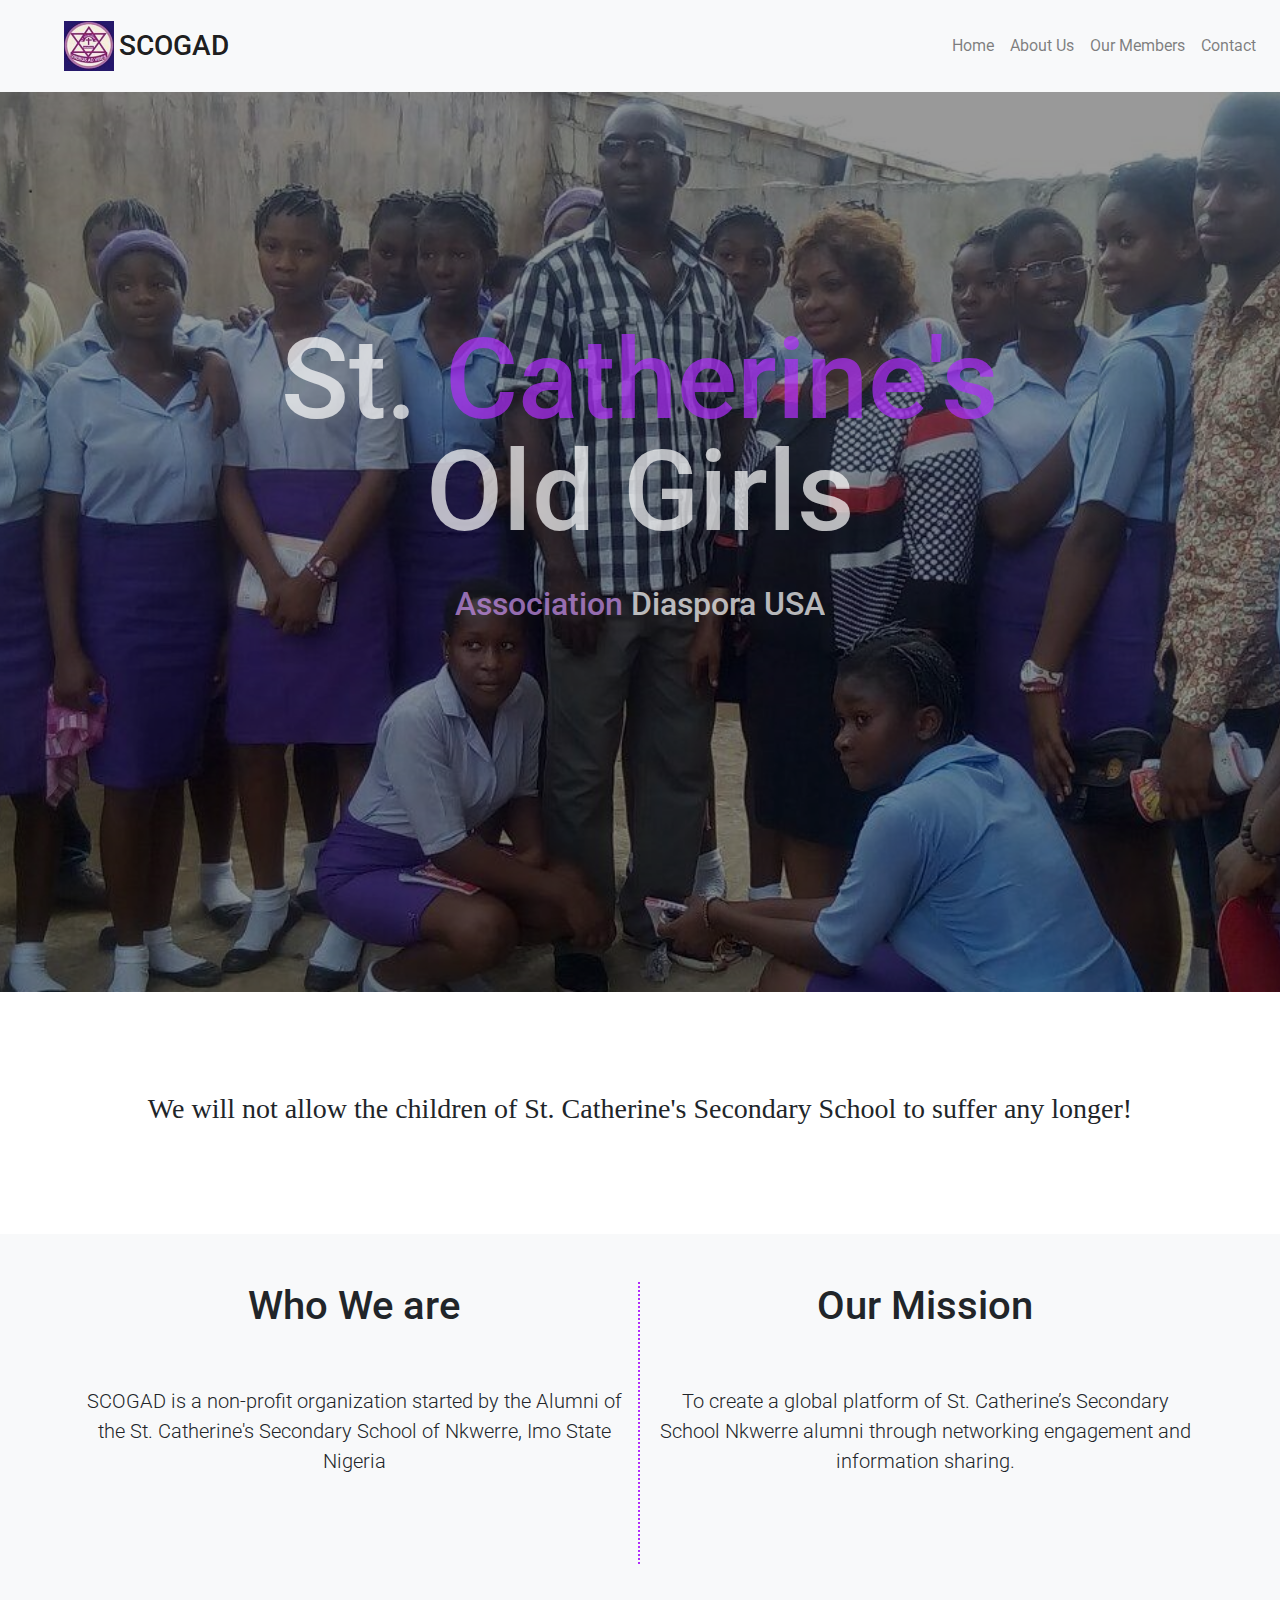
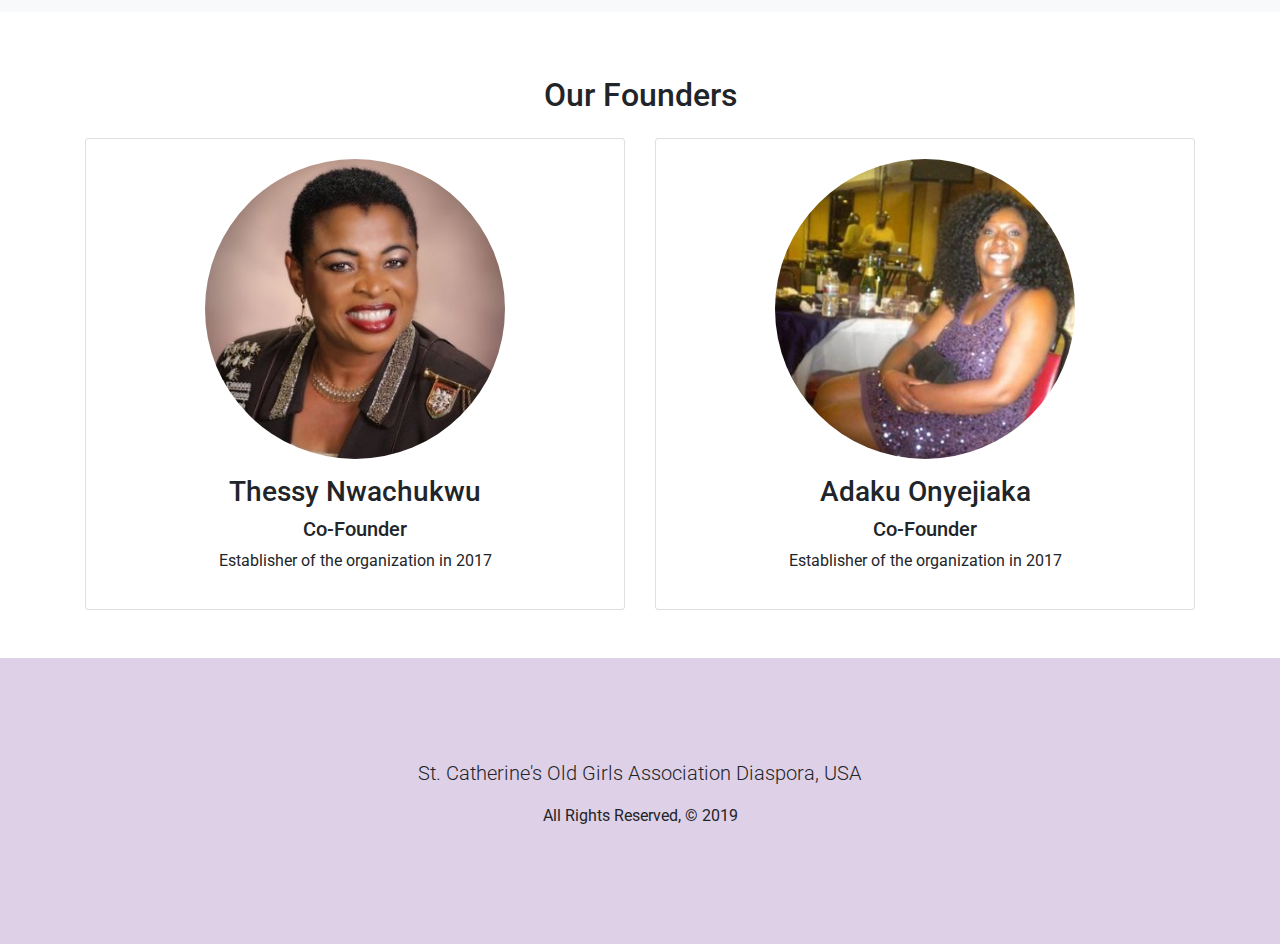
<file: index.html>
<!DOCTYPE html>
<html lang="en">
  <head>
    <meta charset="UTF-8" />
    <meta name="viewport" content="width=device-width, initial-scale=1.0" />
    <meta http-equiv="X-UA-Compatible" content="ie=edge" />
    <link
      rel="stylesheet"
      href="https://use.fontawesome.com/releases/v5.8.2/css/all.css"
      integrity="sha384-oS3vJWv+0UjzBfQzYUhtDYW+Pj2yciDJxpsK1OYPAYjqT085Qq/1cq5FLXAZQ7Ay"
      crossorigin="anonymous"
    />
    <link
      rel="stylesheet"
      href="https://stackpath.bootstrapcdn.com/bootstrap/4.3.1/css/bootstrap.min.css"
      integrity="sha384-ggOyR0iXCbMQv3Xipma34MD+dH/1fQ784/j6cY/iJTQUOhcWr7x9JvoRxT2MZw1T"
      crossorigin="anonymous"
    />
    <link rel="stylesheet" href="css/style.css" />
    <title>Scogad</title>
  </head>
  <body>
    <!-- Start Here -->

    <!-- NavBar -->
    <div>
      <nav
        id="main-nav"
        class="navbar bg-light navbar-light navbar-expand-md py-3"
      >
        <a href="/index.html" class="navbar-brand px-5">
          <img src="images/IMG_2040.jpeg" width="50" height="50" alt="" />
          <h3 class="d-inline align-middle">SCOGAD</h3>
        </a>
        <button
          class="navbar-toggler"
          data-toggle="collapse"
          data-target="#navbarCollapse"
        >
          <span class="navbar-toggler-icon"></span>
        </button>
        <div class="collapse navbar-collapse" id="navbarCollapse">
          <ul class="navbar-nav ml-auto">
            <li class="nav-item">
              <a href="#home" class="nav-link">Home</a>
            </li>
            <li class="nav-item">
              <a href="/aboutus.html" class="nav-link">About Us</a>
            </li>
            <li class="nav-item">
              <a href="/ourmembers.html" class="nav-link">Our Members</a>
            </li>
            <li class="nav-item">
              <a href="/contactus.html" class="nav-link">Contact</a>
            </li>
          </ul>
        </div>
      </nav>
    </div>

    <section id="showcase">
      <div class="showcase-content">
        <h1>
          St. <span class="text-primary-color">Catherine's</span> <br />
          Old Girls
        </h1>
        <h2>
          <span class="text-secondary-color">Association</span> Diaspora USA
        </h2>
      </div>
    </section>

    <section id="no-more-suffering">
      <h3>
        We will not allow the children of St. Catherine's Secondary School to
        suffer any longer!
      </h3>
    </section>

    <section id="who-we-are" class="bg-light">
      <div class="container py-5 text-center">
        <div class="row">
          <div class="col-md-6 who-we-are">
            <div>
              <i class="text-primary-color fas fa-info-circle fa-3x"></i>
            </div>
            <div>
              <h1>Who We are</h1>
              <p class="lead py-5">
                SCOGAD is a non-profit organization started by the Alumni of the
                St. Catherine's Secondary School of Nkwerre, Imo State Nigeria
              </p>
            </div>
          </div>
          <div class="col-md-6 our-mission">
            <div>
              <i class="text-primary-color fas fa-hand-holding-heart fa-3x"></i>
            </div>
            <div>
              <h1>Our Mission</h1>
              <p class="lead py-5">
                To create a global platform of St. Catherine’s Secondary School
                Nkwerre alumni through networking engagement and information
                sharing.
              </p>
              <br />
            </div>
          </div>
        </div>
      </div>
    </section>

    <section id="our-founders">
      <div class="container text-center py-5">
        <div class="row">
          <div class="col-md-12 py-3">
            <h2>Our Founders</h2>
          </div>
        </div>
        <div class="row">
          <div class="col-md-6 col-sm-12">
            <div class="card">
              <div class="card-body">
                <img
                  src="/images/thessy.jpg"
                  alt=""
                  width="300px"
                  height="300px"
                  class="img-fluid rounded-circle mb-3"
                />
                <h3>Thessy Nwachukwu</h3>
                <h5>Co-Founder</h5>
                <p>
                  Establisher of the organization in 2017
                </p>
              </div>
            </div>
          </div>
          <div class="col-md-6 col-sm-12">
            <div class="card">
              <div class="card-body">
                <img
                  src="/images/adaku.jpg"
                  alt=""
                  width="300px"
                  height="300px"
                  class="img-fluid rounded-circle mb-3"
                />
                <h3>Adaku Onyejiaka</h3>
                <h5>Co-Founder</h5>
                <p>
                  Establisher of the organization in 2017
                </p>
              </div>
            </div>
          </div>
        </div>
      </div>
    </section>
    <footer id="main-footer">
      <div class="container">
        <div class="col-md-12 text-center">
          <a href="https://www.facebook.com/scgssn.edu/"
            ><i class="fab fa-facebook fa-2x text-primary-color"></i
          ></a>
        </div>
        <div class="col-md-12 text-center">
          <p class="lead">
            St. Catherine's Old Girls Association Diaspora, USA
          </p>
          <p>All Rights Reserved, &copy; 2019</p>
        </div>
      </div>
    </footer>

    <script
      src="https://code.jquery.com/jquery-3.4.1.min.js"
      integrity="sha256-CSXorXvZcTkaix6Yvo6HppcZGetbYMGWSFlBw8HfCJo="
      crossorigin="anonymous"
    ></script>
    <script
      src="https://cdnjs.cloudflare.com/ajax/libs/popper.js/1.14.7/umd/popper.min.js"
      integrity="sha384-UO2eT0CpHqdSJQ6hJty5KVphtPhzWj9WO1clHTMGa3JDZwrnQq4sF86dIHNDz0W1"
      crossorigin="anonymous"
    ></script>
    <script
      src="https://stackpath.bootstrapcdn.com/bootstrap/4.3.1/js/bootstrap.min.js"
      integrity="sha384-JjSmVgyd0p3pXB1rRibZUAYoIIy6OrQ6VrjIEaFf/nJGzIxFDsf4x0xIM+B07jRM"
      crossorigin="anonymous"
    ></script>
    <script>
      //Get the current year for the copyright
      $("#year").text(new Date().getFullYear());
    </script>
  </body>
</html>
</file>
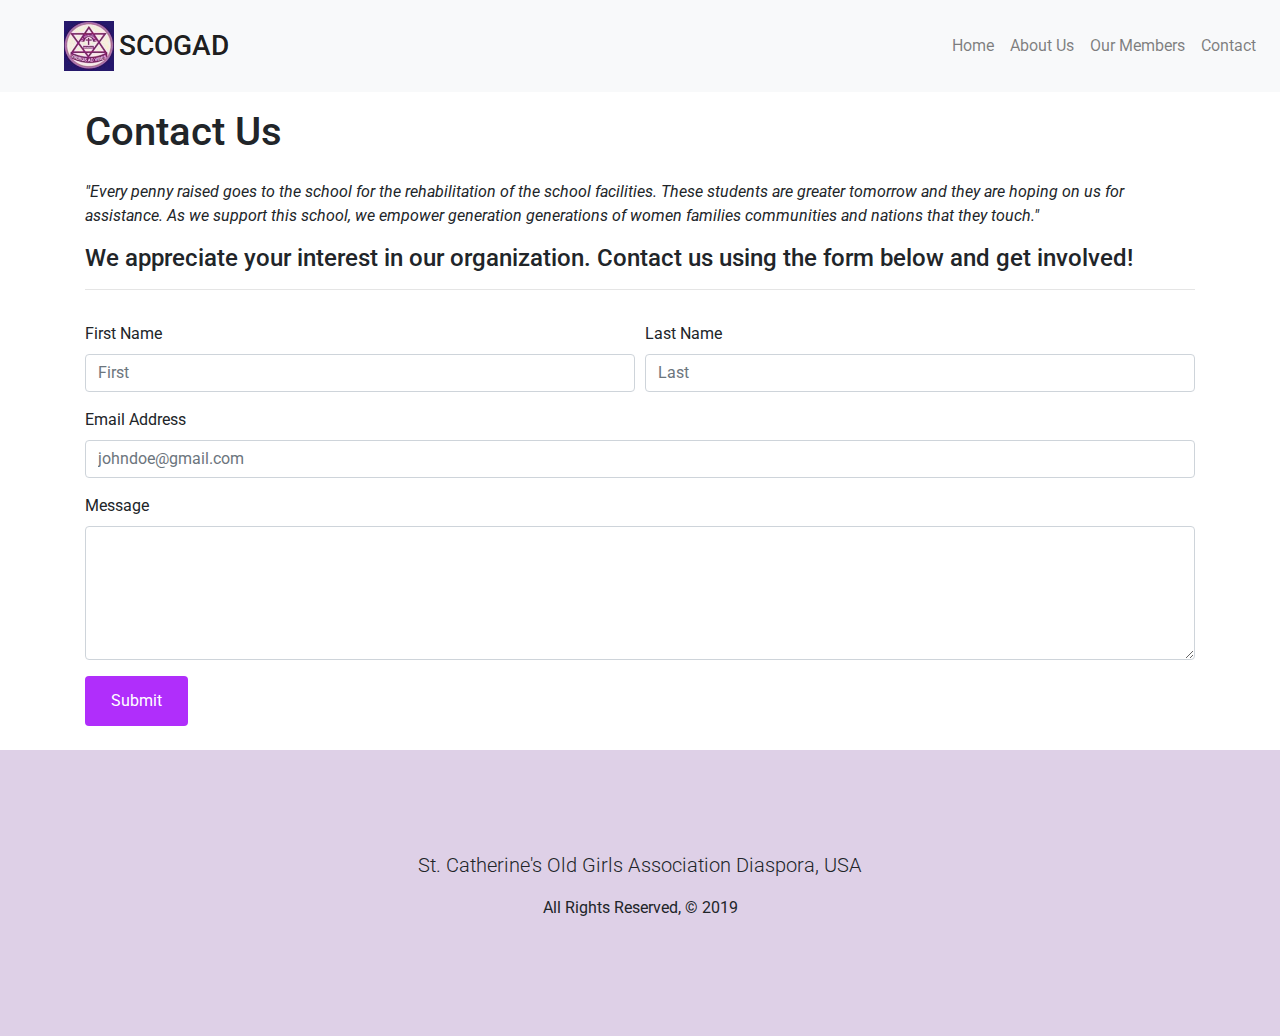
<file: contactus.html>
<!DOCTYPE html>
<html lang="en">
  <head>
    <meta charset="UTF-8" />
    <meta name="viewport" content="width=device-width, initial-scale=1.0" />
    <meta http-equiv="X-UA-Compatible" content="ie=edge" />
    <link
      rel="stylesheet"
      href="https://use.fontawesome.com/releases/v5.8.2/css/all.css"
      integrity="sha384-oS3vJWv+0UjzBfQzYUhtDYW+Pj2yciDJxpsK1OYPAYjqT085Qq/1cq5FLXAZQ7Ay"
      crossorigin="anonymous"
    />
    <link
      rel="stylesheet"
      href="https://stackpath.bootstrapcdn.com/bootstrap/4.3.1/css/bootstrap.min.css"
      integrity="sha384-ggOyR0iXCbMQv3Xipma34MD+dH/1fQ784/j6cY/iJTQUOhcWr7x9JvoRxT2MZw1T"
      crossorigin="anonymous"
    />
    <link rel="stylesheet" href="css/style.css" />
    <title>Scogad</title>
  </head>
  <body>
    <!-- Start Here -->

    <!-- NavBar -->
    <div>
      <nav
        id="main-nav"
        class="navbar bg-light navbar-light navbar-expand-md py-3"
      >
        <a href="/index.html" class="navbar-brand px-5">
          <img src="images/IMG_2040.jpeg" width="50" height="50" alt="" />
          <h3 class="d-inline align-middle">SCOGAD</h3>
        </a>
        <button
          class="navbar-toggler"
          data-toggle="collapse"
          data-target="#navbarCollapse"
        >
          <span class="navbar-toggler-icon"></span>
        </button>
        <div class="collapse navbar-collapse" id="navbarCollapse">
          <ul class="navbar-nav ml-auto">
            <li class="nav-item">
              <a href="/index.html" class="nav-link">Home</a>
            </li>
            <li class="nav-item">
              <a href="/aboutus.html" class="nav-link">About Us</a>
            </li>
            <li class="nav-item">
              <a href="/ourmembers.html" class="nav-link">Our Members</a>
            </li>
            <li class="nav-item">
              <a href="#contactus" class="nav-link">Contact</a>
            </li>
          </ul>
        </div>
      </nav>
    </div>
    <section id="contact-us-page-section-one">
      <div class="container contact-us-container">
        <div class="row">
          <div class="col-md-12">
            <h1 class="py-3">
              Contact Us
            </h1>
            <p>
              <em>
                "Every penny raised goes to the school for the rehabilitation of
                the school facilities. These students are greater tomorrow and
                they are hoping on us for assistance. As we support this school,
                we empower generation generations of women families communities
                and nations that they touch."
              </em>
            </p>
            <h4>
              We appreciate your interest in our organization. Contact us using
              the form below and get involved!
            </h4>
            <hr class="py-2" />
          </div>
        </div>
      </div>
    </section>

    <section id="contact-us-form">
      <div class="container">
        <div class="row">
          <div class="col-md-12">
            <form
              id="contactus"
              action="https://formspree.io/chika.ekene@gmail.com"
              method="POST"
            >
              <div class="form-row">
                <div class="form-group col-md-6">
                  <label for="firstName">First Name</label>
                  <input
                    type="text"
                    class="form-control"
                    id="firstName"
                    placeholder="First"
                  />
                </div>
                <div class="form-group col-md-6">
                  <label for="lastName">Last Name</label>
                  <input
                    type="text"
                    class="form-control"
                    id="lastName"
                    placeholder="Last"
                  />
                </div>
              </div>
              <div class="form-group">
                <label for="email">Email Address</label>
                <input
                  type="email"
                  class="form-control"
                  id="email"
                  placeholder="johndoe@gmail.com"
                />
              </div>
              <div class="form-group">
                <label for="message">Message</label>
                <textarea
                  class="form-control"
                  name="message"
                  id="message"
                  rows="5"
                ></textarea>
              </div>
              <input
                type="submit"
                class="btn contact-submit-button"
                value="Submit"
              />
              <br />
              <br />
            </form>
          </div>
        </div>
      </div>
    </section>
    <footer id="main-footer">
      <div class="container">
        <div class="col-md-12 text-center">
          <a href="https://www.facebook.com/scgssn.edu/"
            ><i class="fab fa-facebook fa-2x text-primary-color"></i
          ></a>
        </div>
        <div class="col-md-12 text-center">
          <p class="lead">
            St. Catherine's Old Girls Association Diaspora, USA
          </p>
          <p>All Rights Reserved, &copy; 2019</p>
        </div>
      </div>
    </footer>

    <script
      src="https://code.jquery.com/jquery-3.4.1.min.js"
      integrity="sha256-CSXorXvZcTkaix6Yvo6HppcZGetbYMGWSFlBw8HfCJo="
      crossorigin="anonymous"
    ></script>
    <script
      src="https://cdnjs.cloudflare.com/ajax/libs/popper.js/1.14.7/umd/popper.min.js"
      integrity="sha384-UO2eT0CpHqdSJQ6hJty5KVphtPhzWj9WO1clHTMGa3JDZwrnQq4sF86dIHNDz0W1"
      crossorigin="anonymous"
    ></script>
    <script
      src="https://stackpath.bootstrapcdn.com/bootstrap/4.3.1/js/bootstrap.min.js"
      integrity="sha384-JjSmVgyd0p3pXB1rRibZUAYoIIy6OrQ6VrjIEaFf/nJGzIxFDsf4x0xIM+B07jRM"
      crossorigin="anonymous"
    ></script>
    <script>
      //Get the current year for the copyright
      $("#year").text(new Date().getFullYear());
    </script>
  </body>
</html>
</file>
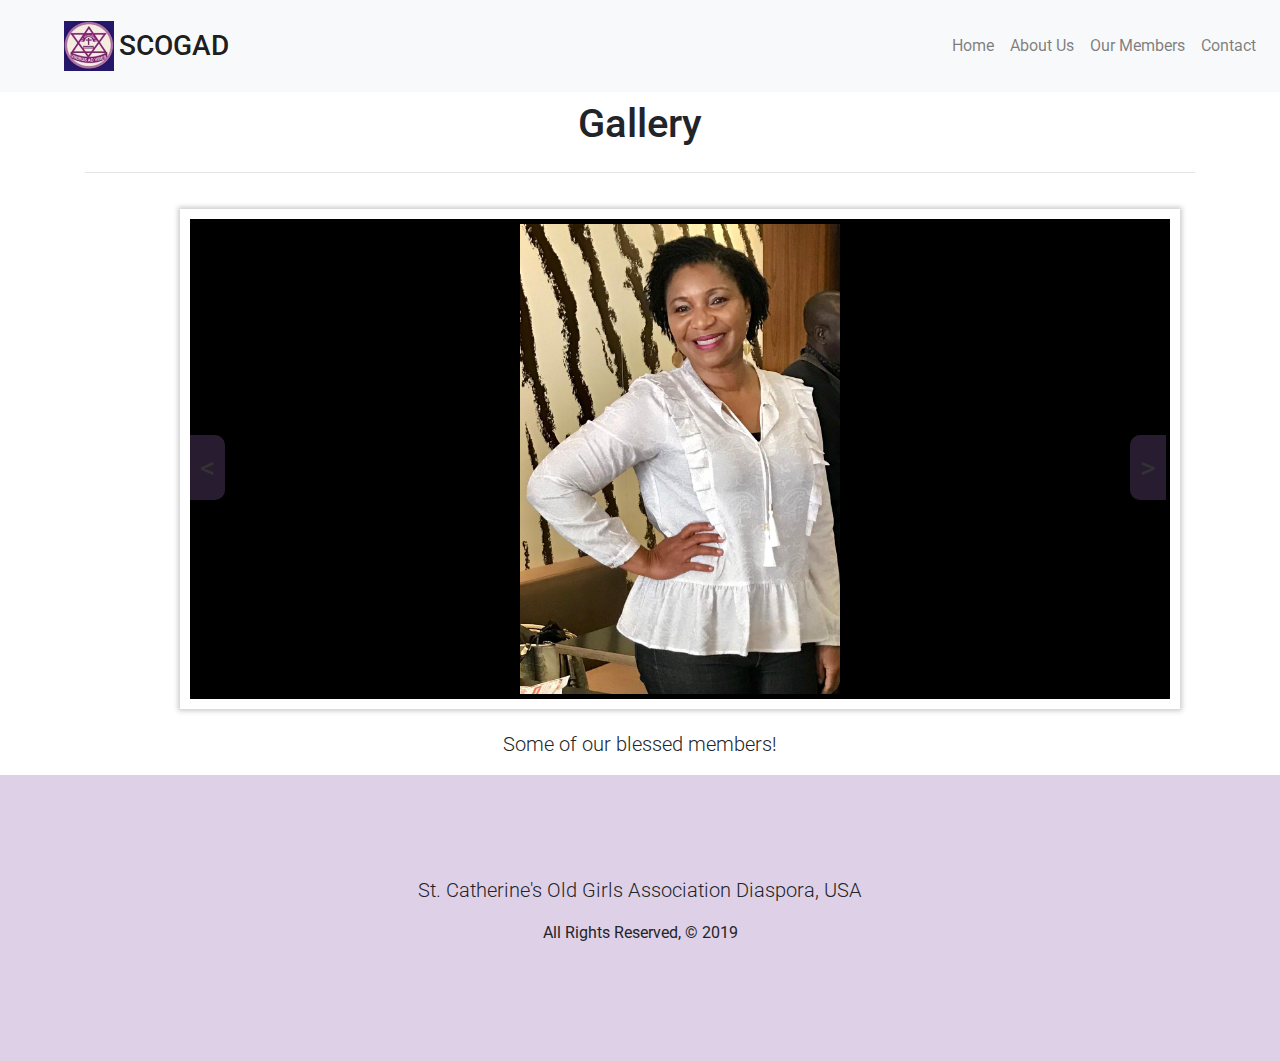
<file: ourmembers.html>
<!DOCTYPE html>
<html lang="en">
  <head>
    <meta charset="UTF-8" />
    <meta name="viewport" content="width=device-width, initial-scale=1.0" />
    <meta http-equiv="X-UA-Compatible" content="ie=edge" />
    <link
      rel="stylesheet"
      href="https://use.fontawesome.com/releases/v5.8.2/css/all.css"
      integrity="sha384-oS3vJWv+0UjzBfQzYUhtDYW+Pj2yciDJxpsK1OYPAYjqT085Qq/1cq5FLXAZQ7Ay"
      crossorigin="anonymous"
    />
    <link
      rel="stylesheet"
      href="https://stackpath.bootstrapcdn.com/bootstrap/4.3.1/css/bootstrap.min.css"
      integrity="sha384-ggOyR0iXCbMQv3Xipma34MD+dH/1fQ784/j6cY/iJTQUOhcWr7x9JvoRxT2MZw1T"
      crossorigin="anonymous"
    />
    <link rel="stylesheet" href="css/style.css" />
    <link rel="stylesheet" href="css/slider.css" />
    <title>Scogad</title>
  </head>
  <body>
    <!-- Start Here -->

    <!-- NavBar -->
    <div>
      <nav
        id="main-nav"
        class="navbar bg-light navbar-light navbar-expand-md py-3"
      >
      <a href="/index.html" class="navbar-brand px-5">
        <img src="images/IMG_2040.jpeg" width="50" height="50" alt="" />
        <h3 class="d-inline align-middle">SCOGAD</h3>
      </a>
        <button
          class="navbar-toggler"
          data-toggle="collapse"
          data-target="#navbarCollapse"
        >
          <span class="navbar-toggler-icon"></span>
        </button>
        <div class="collapse navbar-collapse" id="navbarCollapse">
          <ul class="navbar-nav ml-auto">
            <li class="nav-item">
              <a href="/index.html" class="nav-link">Home</a>
            </li>
            <li class="nav-item">
              <a href="/aboutus.html" class="nav-link">About Us</a>
            </li>
            <li class="nav-item">
              <a href="#ourmembers" class="nav-link">Our Members</a>
            </li>
            <li class="nav-item">
              <a href="/contactus.html" class="nav-link">Contact</a>
            </li>
          </ul>
        </div>
      </nav>
    </div>
    <section id="members">
      <div class="container">
        <div class="row">
          <div class="col-md-12 text-center">
            <h1 class="py-2">Gallery</h1>
            <hr>
          </div>
        </div>
        <div class="row justify-content-center-align-middle">
          <div class="col-md-1"></div>
          <div class="col-md-10">
            
            <div id="slider">
              <div id="slider-content">
                  <img
                  src="/images/Gallery/IMG_3537.JPG"
                  alt=""
                  class="slider-image"
                />
              </div>
              <!-- Buttons for Controls Slider -->
              <button class = "prev" onclick="prevImage()"><</button>
              <button class = "next" onclick="nextImage()">></button>
            </div>
      
          <div class="col-md-1"></div>
        </div>
      </div>
    </section>

    <section id ="more-about-our-members">
      <div class="container">
        <div class="row">
          <div class="col-md-12 text-center">
            <p class="lead">Some of our blessed members!</p>
          </div>
        </div>
      </div>
    </section>

    <footer id="main-footer">
      <div class="container">
        <div class="col-md-12 text-center">
          <a href="https://www.facebook.com/scgssn.edu/"
            ><i class="fab fa-facebook fa-2x text-primary-color"></i
          ></a>
        </div>
        <div class="col-md-12 text-center">
          <p class="lead">
            St. Catherine's Old Girls Association Diaspora, USA
          </p>
          <p>All Rights Reserved, &copy; 2019</p>
        </div>
      </div>
    </footer>
    <script src="/slider.js"></script>
    <script
      src="https://code.jquery.com/jquery-3.4.1.min.js"
      integrity="sha256-CSXorXvZcTkaix6Yvo6HppcZGetbYMGWSFlBw8HfCJo="
      crossorigin="anonymous"
    ></script>
    <script
      src="https://cdnjs.cloudflare.com/ajax/libs/popper.js/1.14.7/umd/popper.min.js"
      integrity="sha384-UO2eT0CpHqdSJQ6hJty5KVphtPhzWj9WO1clHTMGa3JDZwrnQq4sF86dIHNDz0W1"
      crossorigin="anonymous"
    ></script>
    <script
      src="https://stackpath.bootstrapcdn.com/bootstrap/4.3.1/js/bootstrap.min.js"
      integrity="sha384-JjSmVgyd0p3pXB1rRibZUAYoIIy6OrQ6VrjIEaFf/nJGzIxFDsf4x0xIM+B07jRM"
      crossorigin="anonymous"
    ></script>
    <script>
      //Get the current year for the copyright
      $("#year").text(new Date().getFullYear());
    </script>
  </body>
</html>
</file>
<file: css/style.css>
@import url("https://fonts.googleapis.com/css?family=Roboto&display=swap");

:root {
  --text-primary-color: #b02efb;
  --text-secondary-color: #c992ee;
}

.text-primary-color {
  color: var(--text-primary-color);
}
.text-secondary-color {
  color: var(--text-secondary-color);
}
#showcase {
  background: url(/images/15585426_1848454038729745_8758939829037204130_o.jpg)
    no-repeat center center/cover;
  height: 100vh;
  background-size: cover;
}

#showcase .showcase-content {
  display: flex;
  flex-direction: column;
  text-align: center;
  justify-content: center;
  align-content: center;
  height: 100%;
  background-color: rgba(0, 0, 0, 0.4);
}

#showcase .showcase-content h1 {
  font-family: "Roboto", sans-serif;
  font-size: 7rem;
  line-height: 7rem;
  color: white;
  padding: 0;
  margin: 0;
  opacity: 0.7;
}

#showcase .showcase-content h2 {
  font-family: "Roboto", sans-serif;
  line-height: 7rem;
  color: white;
  padding: 0;
  margin: 0;
  opacity: 0.7;
  margin-bottom: 100px;
}

#main-nav {
  color: black;
}

.who-we-are {
  border-right: #b02efb dotted 2px;
}
#no-more-suffering {
  padding: 100px;
  text-align: center;
  font-family: Cambria, Cochin, Georgia, Times, "Times New Roman", serif;
}

#our-founders {
  text-align: center;
  justify-content: center;
  align-content: center;
}

#main-footer {
  padding: 100px;
  background: rgba(101, 31, 141, 0.212);
}

.aboutus-pic {
  margin: 20px;
  display: block;
  margin-left: auto;
  margin-right: auto;
}

.contact-submit-button {
  padding: 12px 25px;
  background-color: #b02efb;
  color: white;
}
</file>
<file: css/slider.css>
:root {
  --text-primary-color: #b02efb;
  --text-secondary-color: #c992ee;
}

.slider-image {
  padding: 5px;
  height: 480px;
  margin-left: auto;
  margin-right: auto;
  display: block;
}

#slider {
  background: black;
  width: 1000px;
  height: 500px;
  margin: 20px auto;
  position: relative;
  border: 10px solid white;
  box-shadow: 0px 0px 5px 2px #ccc;
  align-content: center;
  justify-content: center;
}

button {
  padding: 10px;
  border: none;
  background: var(--text-secondary-color);
  font-size: 30px;
  color: white;
  position: absolute;
  top: 45%;
  opacity: 0.2;
}

.next {
  border-radius: 10px 0px 0px 10px;
  margin-left: 940px;
}

.prev {
  border-radius: 0px 10px 10px 0px;
}

button:hover {
  opacity: 1;
}
</file>
